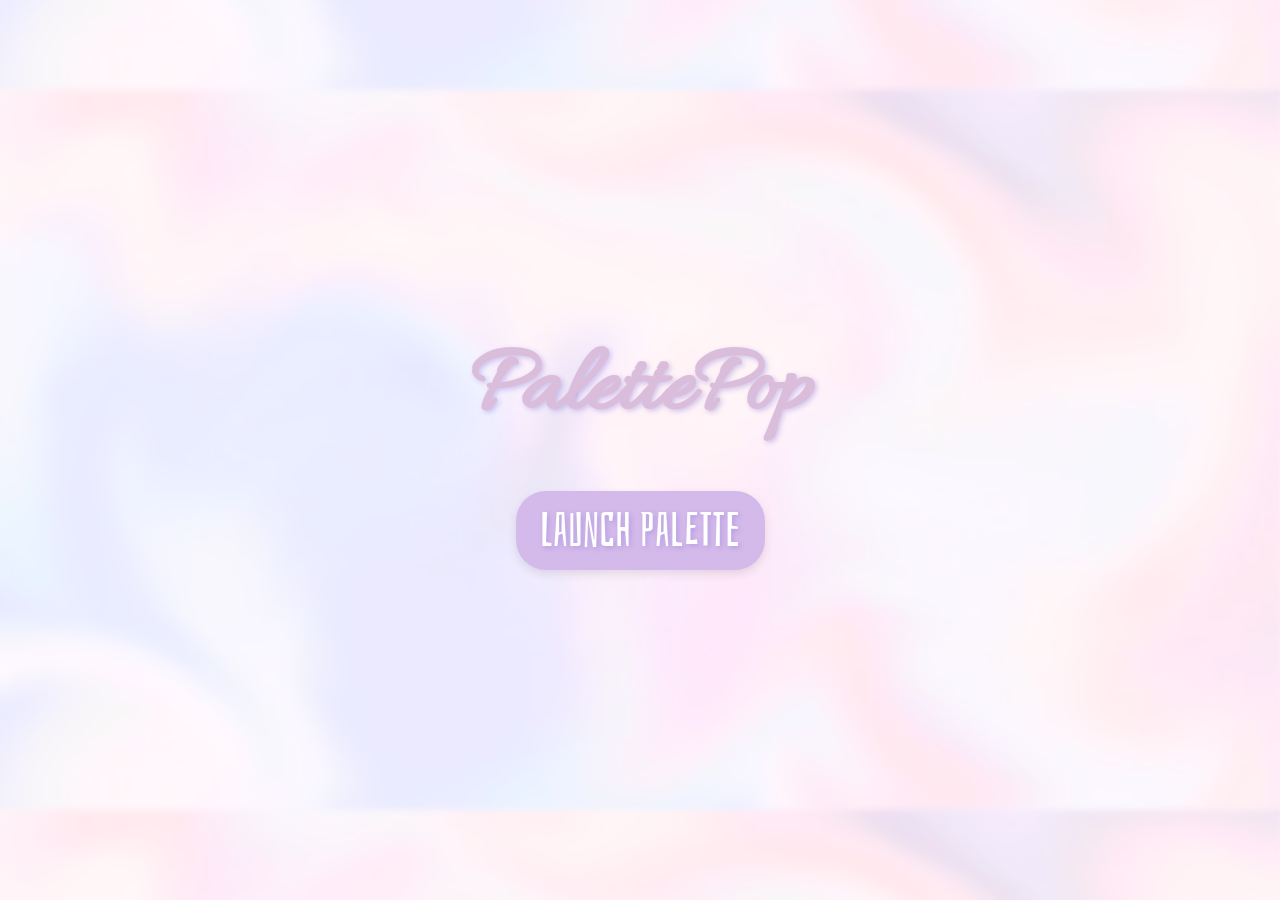
<file: index.html>
<!DOCTYPE html>
<html lang="en">

<head>
  <link href="https://fonts.googleapis.com/css2?family=Allura&display=swap" rel="stylesheet">

  <link href="https://fonts.googleapis.com/css2?family=Bahiana&display=swap" rel="stylesheet">

  <meta charset="UTF-8">
  <title>PalettePop</title>
  <link rel="stylesheet" href="styles.css">
</head>
<body>
  <div class="landing">
    <div class="content">
        

      <h1>PalettePop</h1>
      <br>
      
      <a href="main.html" class="launch-btn">Launch Palette</a>
    </div>
  </div>
</body>
</html>
</file>
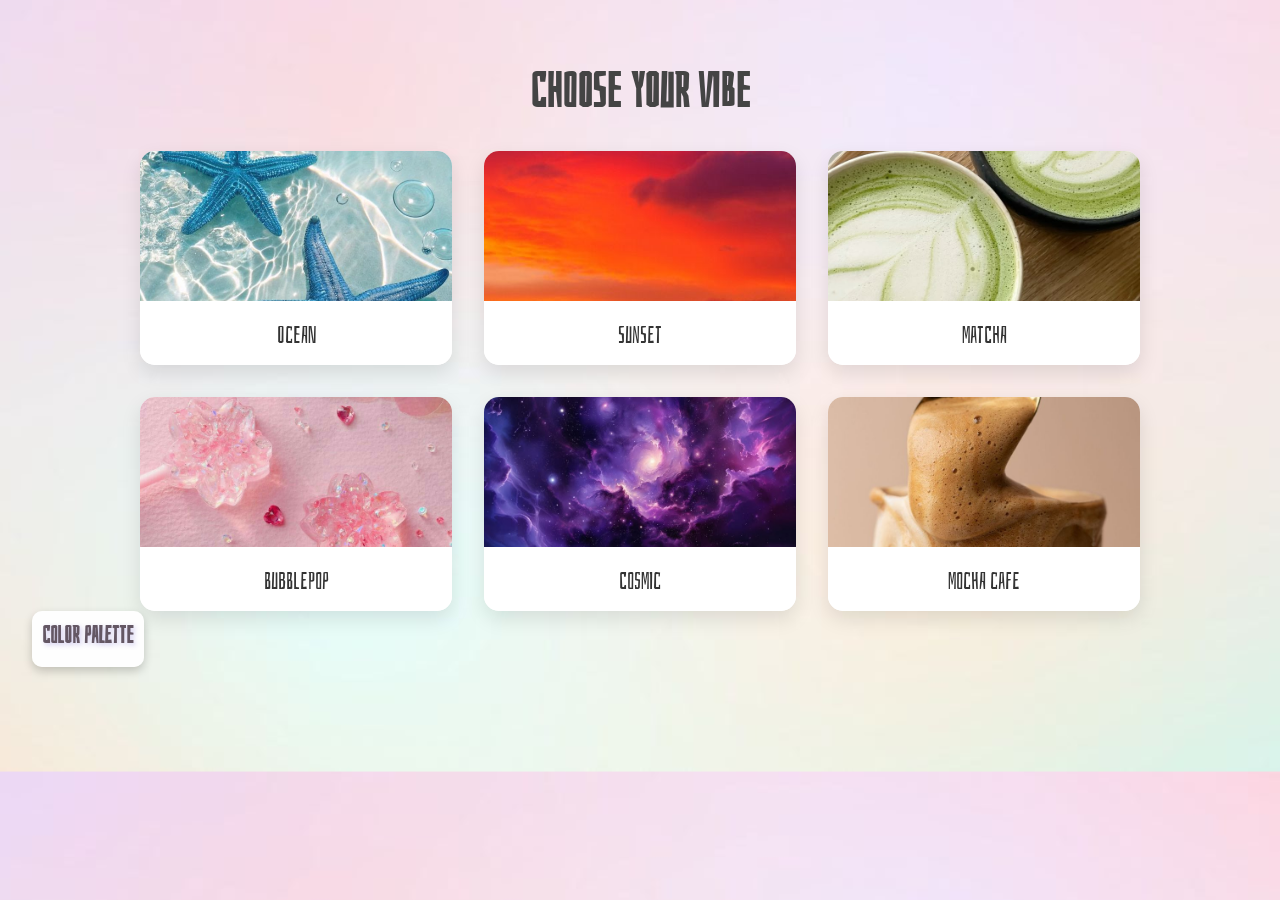
<file: main.html>
<!DOCTYPE html>
<html lang="en">
<head>
  <meta charset="UTF-8" />
  <meta name="viewport" content="width=device-width, initial-scale=1.0" />
  <title>PalettePop – Choose Your Vibe</title>
  <link rel="stylesheet" href="theme-gallery.css" />
  <link href="https://fonts.googleapis.com/css2?family=Bahiana&display=swap" rel="stylesheet">
</head>
<body>

  <h1 class="title">Choose Your Vibe</h1>

  <div class="theme-gallery">
    <div class="theme-card" onclick="selectTheme('ocean')">
      <img src="images/ocean.png" alt="Ocean" />
      <div class="theme-title">Ocean</div>
    </div>
    <div class="theme-card" onclick="selectTheme('sunset')">
      <img src="images/sunset.jpg" alt="Sunset" />
      <div class="theme-title">Sunset</div>
    </div>
    <div class="theme-card" onclick="selectTheme('matcha')">
      <img src="images/macha.jpg" alt="Matcha" />
      <div class="theme-title">Matcha</div>
    </div>
    <div class="theme-card" onclick="selectTheme('bubblepop')">
      <img src="images/bubblepop.jpg" alt="Bubblepop" />
      <div class="theme-title">Bubblepop</div>
    </div>
    <div class="theme-card" onclick="selectTheme('cosmic')">
      <img src="images/cosmo.jpg" alt="Cosmic" />
      <div class="theme-title">Cosmic</div>
    </div>
    <div class="theme-card" onclick="selectTheme('mocha')">
      <img src="images/mocha.jpg" alt="Mocha Cafe" />
      <div class="theme-title">Mocha Cafe</div>
    </div>
  </div>

  <!-- Color Palette Section -->
  <div id="color-palette" class="color-palette">
    <h2 class="palette-title">Color Palette</h2>
    <div id="palette-container" class="palette-container"></div>
  </div>

  <script src="main.js"></script>
</body>
</html>
</file>
<file: styles.css>
/* Importing a rounded font */


* {
  margin: 0;
  padding: 0;
  box-sizing: border-box;
}

body, html,h1 {
  height: 100%;
  
  font-family: 'Allura', cursive;
  color: #dabddb;
  text-shadow: 2px 2px 5px rgba(106, 90, 205, 0.3); /* soft purple glow */
}
h1{
    font-size: 96px;
}
.landing {
    
  background-image: url('images/ombre1.jpg');
  background-size: contain;
  
  background-position: center;

  height: 100vh;
  display: flex;
  justify-content: center;
  align-items: center;
  text-align: center;
  position: relative;
}

.landing::after {
  content: "";
  position: absolute;
  top: 0; left: 0; right: 0; bottom: 0;
  background: rgba(255, 255, 255, 0.5); /* Optional: pastel overlay for readability */
  backdrop-filter: blur(3px);
  z-index: 1;
}

.content {
  position: relative;
  z-index: 2;
  color: #333;
}



.launch-btn {
  margin-top: 20px;
  display: inline-block;
  padding: 12px 24px;
  background-color: #D4BAEA;
  color: white;
  font-size: 48px;
  font-family: 'Bahiana', cursive;
  border-radius: 30px;
  text-decoration: none;
  box-shadow: 0 4px 10px rgba(0,0,0,0.1);
  transition: 0.3s;
}

.launch-btn:hover {
  background-color: #f89d94;
  transform: scale(1.05);
}
.color-swatch {
  width: 50px;
  height: 50px;
  margin: 5px;
  display: inline-block;
  border-radius: 5px;
  cursor: pointer;
}

.palette-container {
  display: flex;
  flex-wrap: wrap;
  gap: 10px;
}

.theme-card {
  display: inline-block;
  cursor: pointer;
}

.theme-card img {
  width: 100%;
  border-radius: 10px;
}

.theme-title {
  text-align: center;
  font-size: 1.2rem;
  margin-top: 10px;
}
</file>
<file: theme-gallery.css>
body {
    background-image: url('images/bgmain.jpg');
    background-size: 125%;
    background-position: center;
    margin: 0;
    font-family: 'Bahiana', cursive;
    padding: 2rem;
  }
  
  h2.palette-title {
    color: #645764;
    text-shadow: 2px 2px 5px rgba(106, 90, 205, 0.3);
    margin: 0;
    grid-column: span 3;
    text-align: center;
  }
  
  .title {
    font-size: 3rem;
    margin-bottom: 2rem;
    color: #444;
    width: 100%;
    text-align: center;
  }
  
  .color-swatch {
    width: 50px;
    grid-template-columns: repeat(3, 1fr); /* 3 equal-width columns */
    height: 50px;
    border-radius: 6px;
    cursor: pointer;
    position: relative;
    transition: transform 0.2s;
    margin: 10px;
    align-items: center;
  }
  
  .color-swatch:hover {
    transform: scale(1.05);
  }
  
  /* Tooltip for "Copied!" */
  .color-swatch::after {
    content: 'Copied!';
    position: absolute;
    top: -25px;
    left: 50%;
    transform: translateX(-50%);
    background: #333;
    color: #fff;
    padding: 4px 8px;
    border-radius: 4px;
    font-size: 0.8rem;
    opacity: 0;
    pointer-events: none;
    transition: opacity 0.3s ease;
  }
  
  .color-swatch.copied::after {
    opacity: 1;
  }
  
  #color-palette {
    position: absolute;
    background: rgba(255, 255, 255, 0.95);
    border-radius: 10px;
    box-shadow: 0px 4px 10px rgba(0, 0, 0, 0.2);
    padding: 10px;
    display: inline-grid;
    
    gap: 8px;
    z-index: 999;
}

  
  .theme-gallery {
    display: grid;
    grid-template-columns: repeat(3, 1fr);
    gap: 2rem;
    max-width: 1000px;
    margin: 0 auto;
  }
  
  .theme-card {
    border-radius: 15px;
    overflow: hidden;
    box-shadow: 0 8px 20px rgba(0, 0, 0, 0.1);
    transition: transform 0.3s ease;
    cursor: pointer;
    background: #fff;
  }
  
  .theme-card:hover {
    transform: scale(1.03);
  }
  
  .theme-card img {
    width: 100%;
    height: 150px;
    object-fit: cover;
  }
  
  .theme-title {
    text-align: center;
    font-size: 1.5rem;
    padding: 1rem;
    background: #fff;
    color: #333;
  }
</file>
